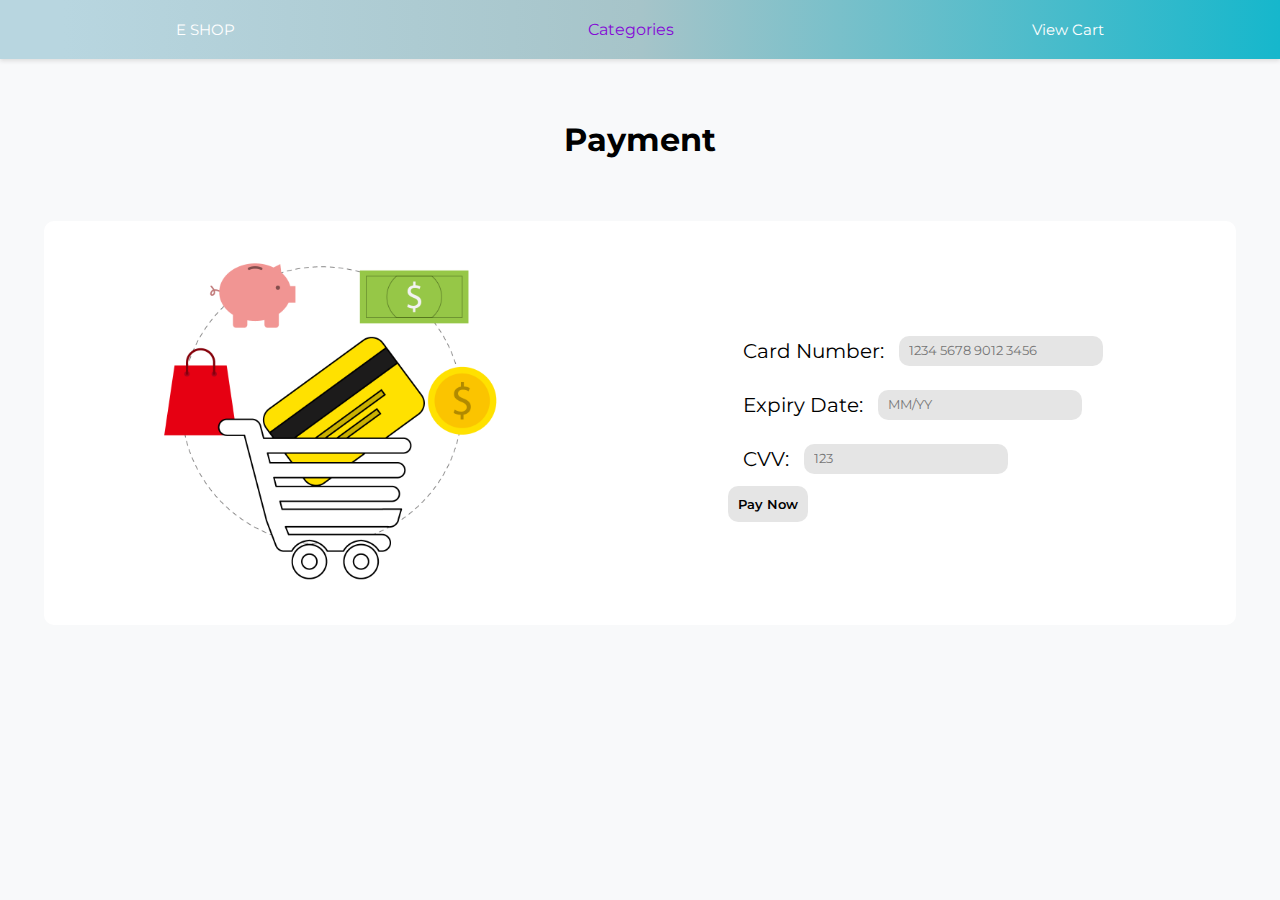
<file: payment.html>
<!DOCTYPE html>
<html lang="en">

<head>
    <meta charset="UTF-8">
    <meta name="viewport" content="width=device-width, initial-scale=1.0">
    <link rel="stylesheet" href="https://cdnjs.cloudflare.com/ajax/libs/font-awesome/6.4.2/css/all.min.css"
        integrity="sha512-z3gLpd7yknf1YoNbCzqRKc4qyor8gaKU1qmn+CShxbuBusANI9QpRohGBreCFkKxLhei6S9CQXFEbbKuqLg0DA=="
        crossorigin="anonymous" referrerpolicy="no-referrer" />
    <title>Payment</title>
    <link rel="stylesheet" href="styles.css">
    <script src="./script/payment.js" defer></script>
</head>

<body>

    <nav class="navbar">
        <div class="logo"><a href="index.html">E SHOP</a></div>
        <div class="cat">Categories</div>
        <div class="vw-cart">
            <a href="cart.html">
                <i class="fa-solid fa-cart-shopping"></i> View Cart</a>
        </div>
        
    </nav>

    <h1
        style="padding: 20px 0px 20px 0px; display: flex; align-items: center; justify-content: center; flex-wrap: wrap;">
        Payment</h1>
    <section id="payment-section" class="payment-page">

        <div class="total">
            <img src="./payment-img.png" width="90%">
        </div>
        <div class="total">
            <form id="payment-form">
                <div class="card-detail">
                    <label for="card-number">Card Number:</label>
                    <input type="text" id="card-number" placeholder="1234 5678 9012 3456">
                </div>
                <div class="card-detail">
                    <label for="expiry-date">Expiry Date:</label>
                    <input type="text" id="expiry-date" placeholder="MM/YY">
                </div>
                <div class="card-detail">
                    <label for="cvv">CVV:</label>
                    <input type="text" id="cvv" placeholder="123">
                </div>
                <div>
                    <button class="btn-cart" type="button" onclick="processPayment()">Pay Now</button>
                </div>
            </form>
        </div>
    </section>
</body>

</html>
</file>
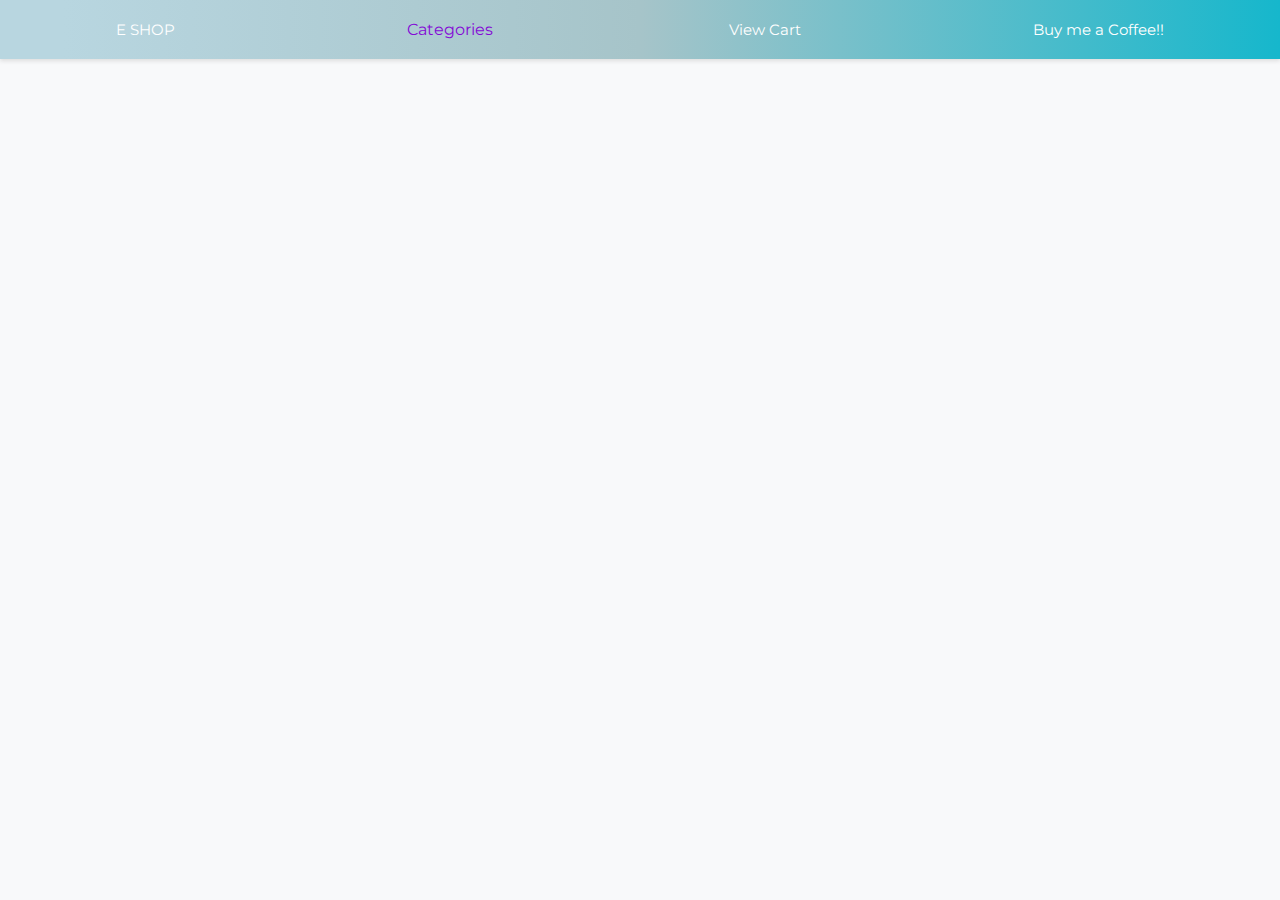
<file: product.html>
<!DOCTYPE html>
<html lang="en">

<head>
    <meta charset="UTF-8">
    <meta name="viewport" content="width=device-width, initial-scale=1.0">
    <link rel="stylesheet" href="https://cdnjs.cloudflare.com/ajax/libs/font-awesome/6.4.2/css/all.min.css"
        integrity="sha512-z3gLpd7yknf1YoNbCzqRKc4qyor8gaKU1qmn+CShxbuBusANI9QpRohGBreCFkKxLhei6S9CQXFEbbKuqLg0DA=="
        crossorigin="anonymous" referrerpolicy="no-referrer" />
    <title>Product Details</title>
    <link rel="stylesheet" href="styles.css">
    <script src="./script/product.js" defer></script>
</head>


<body>
    <nav class="navbar navbar-lg navbar-dark bg-dark">
        <div class="logo"><a href="index.html">E SHOP</a></div>
        <div class="cat">Categories</div>
        <div class="vw-cart">
            <a href="cart.html">
                <i class="fa-solid fa-cart-shopping"></i> View Cart</a>
        </div>
        <div class="cat"><a href="https://github.com/satyamsaha443" target=”_blank”>Buy me a Coffee!!</a></div>
    </nav>

    <div class="product-page">
        <div class="container mt-5 product-page">
            <div class="card shadow-lg">
                <div class="row no-gutters">
                    <div class="col-md-5">
        <div class="prod-content" id="product-detail">
            <!-- Product details will be displayed here -->
        </div>
    </div>
</div>
</div>
        </div>
    </div>

</body>
<!-- ... -->

</html>
</file>
<file: styles.css>
@import url('https://fonts.googleapis.com/css2?family=Montserrat:wght@500&display=swap');

body {
    font-family: 'Montserrat', sans-serif;
    background-color: #0000001a;
    margin: 0;
    padding: 0;
    display: flex;
    align-items: center;
    flex-direction: column;
    flex-wrap: wrap;
    justify-content: center;
}

.navbar {
    background: linear-gradient(90deg, rgba(184,214,224,1) 5%, rgba(166,196,201,1) 50%, rgba(22,183,204,1) 100%);      box-shadow: 0px 2px 4px #ddd; 
    color: rgb(132, 9, 214);
    margin: 0px 0px 20px 0px;
    display: flex;
    align-items: flex-start;
    justify-content: space-around;
    width: 100%;
}

.logo,
.vw-cart,
.cat {
    padding: 20px 10px 20px 10px;
}

.catalogue,
.prods {
    display: flex;
    align-items: center;
    justify-content: space-evenly;
    flex-wrap: wrap;
}

.prod {
    width: 15rem;
    height: 30rem;
    border: none;
    padding: 10px;
    margin: 10px;
    box-shadow: #0000001a 3px 3px 20px 0px;
    background: linear-gradient(90deg, rgba(219,228,231,1) 1%, rgba(227,237,238,1) 100%);    font-family: 'Montserrat', sans-serif;
    display: flex;
    align-items: center;
    justify-content: center;
}

.product-page {
    width: 100%;
    display: flex;
    align-items: center;
    justify-content: center;
}

.card {
    border: none;
}

.card-body {
    margin: 0px 10px 10px 10px;
    display: flex;
    flex-direction: column;
    align-items: flex-start;
    justify-content: space-evenly;
    flex-wrap: wrap;
    font-family: 'Montserrat', sans-serif;
}

.prod:hover {
    transform: scale(1.03);
    transition: transform .3s;
}

.card-img-top {
    width: 100%;
    max-height: 250px;
    object-fit: contain;
    margin: 10px 0;
}

.card-title {
    font-size: 1.1rem;
    margin: 10px 0px 5px 0px;
    font-family: 'Montserrat', sans-serif;
}

.card-text {
    font-size: 0.9rem;
    color: #000000;
    font-family: 'Montserrat', sans-serif;
}

.btn-cart {
    background-color: #0000001a;
    border: none;
    padding: 10px;
    border-radius: 10px;
    font-weight: 600;
    font-family: 'Montserrat', sans-serif;
}

.btn-cart:hover {
    background-color: #000000a1;
    color: #312727;
    transform: scale(1.01);
    transition: transform .1s;
    font-weight: 700;
}

a {
    text-decoration: none;
    color: inherit;
    font-size: 15px;
    font-family: 'Montserrat', sans-serif;
}

p {
    margin: 10px 0px 10px 0px;
}

a:hover {
    text-decoration: none;
    color: black;
    font-size: 17px;
    transition: transform .3s;
}

.prod-content {
    width: 90%;
    background-color: #ffffff;
    border-radius: 10px;
    font-family: 'Montserrat', sans-serif;
}

.prod-page-card {
    display: flex;
    align-items: center;
    justify-content: space-around;
    flex-wrap: wrap;
    margin: 20px;
}

.prod-page-details {
    width: 30rem;
    font-family: 'Montserrat', sans-serif;

}

.img-fluid {
    width: 20rem;

}

.container-cart {
    display: flex;
    align-items: center;
    flex-direction: column;
    justify-content: space-evenly;
    flex-wrap: wrap;
}

table {
    background-color: white;
    border-radius: 10px;
    padding: 10px 15px 10px 15px;
    margin: 20px 5px 10px 5px;
    width: 95%;
    font-family: 'Montserrat', sans-serif;
}

.payment-page {
    display: flex;
    align-items: center;
    flex-direction: row;
    justify-content: space-around;
    flex-wrap: wrap;
    margin: 0px 30px 0px 30px;
    padding: 20px;
    width: 90%;
    font-family: 'Montserrat', sans-serif;
    background-color: #ffffff;
    border-radius: 10px;
}

.total {
    width: 25rem;
}

#payment-form {
    display: flex;
    align-items: flex-start;
    flex-direction: column;
    justify-content: space-evenly;
    flex-wrap: wrap;
    font-family: 'Montserrat', sans-serif;
}

.card-detail {
    display: flex;
    justify-content: space-around;
    align-items: center;
    flex-wrap: wrap;
    padding: 10px 5px 10px 5px;
    font-family: 'Montserrat', sans-serif;
}

input {
    border: none;
    outline: none;
    line-height: 1.5;
    border-radius: 10px;
    font-family: 'Montserrat', sans-serif;
    padding: 5px 10px 5px 10px;
    margin: 0px 0px 0px 10px;
    background-color: #0000001a;

}

label {
    font-size: 20px;
    padding: 5px;
    font-family: 'Montserrat', sans-serif;
}

@import url('https://fonts.googleapis.com/css2?family=Montserrat:wght@500&display=swap');

body {
    font-family: 'Montserrat', sans-serif;
    background-color: #f8f9fa;  /* Slightly adjusted for Bootstrap's default background */
    margin: 0;
    padding: 0;
}

.navbar {
    background-color: #000000a1;
    margin-bottom: 20px;
}

.logo a,
.vw-cart a,
.cat a {
    color: white;
    transition: color 0.3s;
}

.logo a:hover,
.vw-cart a:hover,
.cat a:hover {
<<<<<<< HEAD
    color: #500893;
=======
    color: #ccc;
>>>>>>> 8814d7c3dc052f09bd2673120fc5d3a344a0c2be
    text-decoration: none;
}

.prod {
    box-shadow: #0000001a 3px 3px 20px 0px;
    border-radius: 10px;
    margin: 10px;
}

.prod:hover {
    transform: scale(1.03);
    transition: transform .3s;
}

.btn-cart {
    background-color: #0000001a;
    border-color: #000000a1;
    color: #000;
}

.btn-cart:hover {
    background-color: #000000a1;
    color: #ffffff;
    transform: scale(1.01);
    transition: transform .1s;
}

.prod-content {
    border-radius: 10px;
    margin: 20px;
}

.table {
    background-color: white;
    border-radius: 10px;
    margin: 20px 5px;
}

.payment-page {
    margin: 20px;
    padding: 20px;
    background-color: #ffffff;
    border-radius: 10px;
}

.card-detail {
    padding: 10px;
}


/* ... Existing CSS ... */

/* Category Button Styling */
#categories button {
    margin: 0 10px 20px 10px;  /* Space between buttons */
    padding: 10px 20px;        /* Button size adjustment */
    background-color: #000000a1;  /* Button color */
    color: #fff;                  /* Text color */
    border: none;                 /* Removing border */
    border-radius: 25px;          /* Making it slightly rounded */
    transition: all 0.3s;        /* Smooth transition for all changes */
    font-size: 18px;              /* Font size adjustment */
}

#categories button:hover {
    background-color: #333;     /* Darker shade on hover */
    transform: translateY(-3px); /* Slight lift on hover */
    box-shadow: 0 10px 20px rgba(0,0,0,0.2); /* Shadow for 3D effect */
}

<<<<<<< HEAD


.continue-shopping {
    padding: 0.6em 1.2em;
    border-radius: 0.375em;
    cursor: pointer;
    color: rgb(30, 23, 23);
    background: linear-gradient(120deg, rgb(32, 0, 139), rgb(245, 245, 245), rgba(60, 225, 217, 0.32));
    background-size: 200% 100%;
    background-position: 100% 0;
    transition: background-position .5s;
  } 
  
  .continue-shopping:hover {
    background-position: 0 0;
  }
  
  .proceed-pay{
    padding: 0.6em 1.2em;
    border-radius: 0.375em;
    cursor: pointer;
    color: rgb(30, 23, 23);
    background: linear-gradient(120deg, rgb(32, 0, 139), rgb(245, 245, 245), rgba(60, 225, 217, 0.32));
    background-size: 200% 100%;
    background-position: 100% 0;
    transition: background-position .5s;
  }
  .proceed-pay:hover{
    background-position: 0 0;

  }
  .cart-navbar{
    display: flex; 
    justify-content: space-between;
     align-items: center;
     width: 100%;
     background: linear-gradient(90deg, rgba(184,214,224,1) 5%, rgba(166,196,201,1) 50%, rgba(22,183,204,1) 100%);      box-shadow: 0px 2px 4px #ddd; 
      padding: 10px
  }

  .cart-logo{
    font-size: 22px; font-weight: bold; color: #333; 
  }

  .new-cart
  .cart-cat
  {
    padding: 20px 10px 20px 10px;
    justify-content: space-around;
  }


  .cart-cat a { margin-left: 20px; font-size: 16px; color: #333; text-transform: uppercase; }

.cart-cat a:hover { color: rgb(16, 122, 146); }
=======
/* Enhance the logo with some custom styling */
.navbar-brand {
    font-size: 24px;
    font-weight: bold;
}

/* Add some custom styling for the nav links for better visibility */
.nav-link {
    margin: 0 10px;
    font-size: 18px;
    transition: color 0.3s;
}

.nav-link:hover {
    color: #ffc107 !important; /* Bootstrap's yellow color */
}

/* Style the product detail container */
.product-page {
    margin-top: 50px;
}


/* Gradient background for the navbar */
.bg-gradient {
    background: linear-gradient(90deg, #282c34, #3a3f4b);
}

/* Enhancing the navbar brand */
.navbar-brand {
    color: yellow;
    font-weight: bold;
    letter-spacing: 1px;
}

/* Enhancing the navbar links */
.nav-link {
    letter-spacing: 0.5px;
    transition: color 0.3s;
}

.nav-link:hover {
    color: #f8f9fa;
}

/* Center the 'Buy me a Coffee' link and style it */
.coffee-center {
    position: absolute;
    left: 50%;
    transform: translateX(-50%);
}

.coffee-link {
    background-color: #f8f9fa;
    color: #282c34;
    padding: 5px 15px;
    border-radius: 20px;
    transition: background-color 0.3s, color 0.3s;
}

.coffee-link:hover {
    background-color: #3a3f4b;
    color: #f8f9fa;
}

/* Right-align the Categories and Cart links */
.right-links {
    position: absolute;
    right: 2%;
    display: flex;
    gap: 10px;
}

/* Adjustments for the cart icon */
.fa-cart-shopping {
    margin-right: 5px;
}
>>>>>>> 8814d7c3dc052f09bd2673120fc5d3a344a0c2be
</file>
